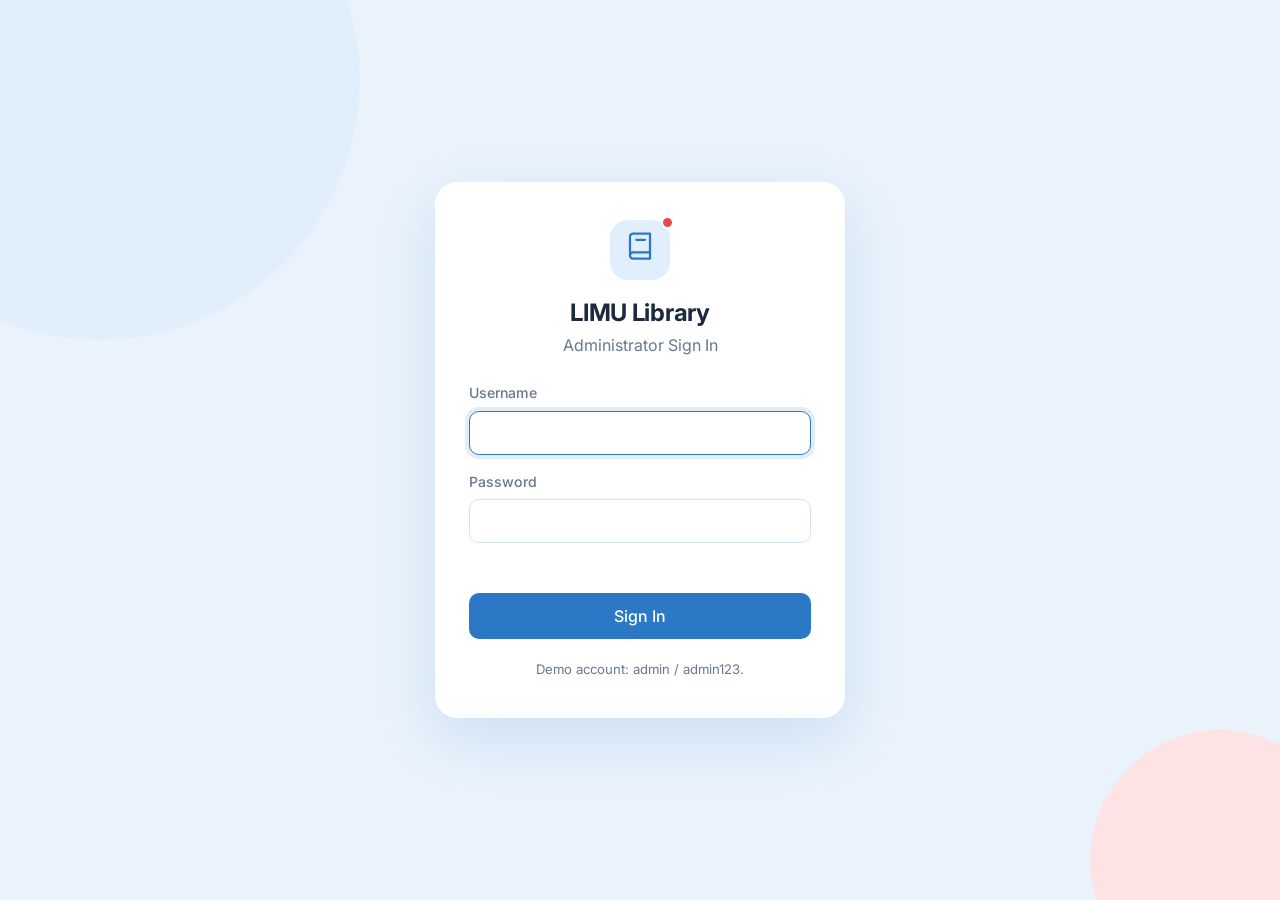
<file: index.html>
<!DOCTYPE html>
<html lang="en" dir="ltr">

<head>
    <meta charset="UTF-8">
    <meta name="viewport" content="width=device-width, initial-scale=1">
    <title>Sign In | LIMU Library</title>
    <link rel="stylesheet" href="css/style.css">
    <link href="https://fonts.googleapis.com/css2?family=Inter:wght@400;500;600;700&display=swap" rel="stylesheet">
</head>

<body data-page="login">
     

    <main class="login-wrap">

        <section class="login-card">

            <div class="login-logo">
                <span data-icon="library"></span>
                <i class="brand-dot"></i>
            </div>

            <h1>LIMU Library</h1>
            <p class="sub">Administrator Sign In</p>

            <form id="loginForm" novalidate>

                <div class="field">
                    <label for="username">Username</label>
                    <input class="input" id="username" autocomplete="username" autofocus>
                </div>

                <div class="field">
                    <label for="password">Password</label>
                    <input class="input" id="password" type="password" autocomplete="current-password">
                </div>

                <p class="error" id="err" role="alert"></p>

                <button class="btn btn-primary" type="submit">Sign In</button>

            </form>

            <p class="demo">Demo account: admin / admin123.</p>

        </section>

    </main>

    <script src="js/common.js"></script>
    <script src="js/login.js"></script>

</body>
</html>
</file>
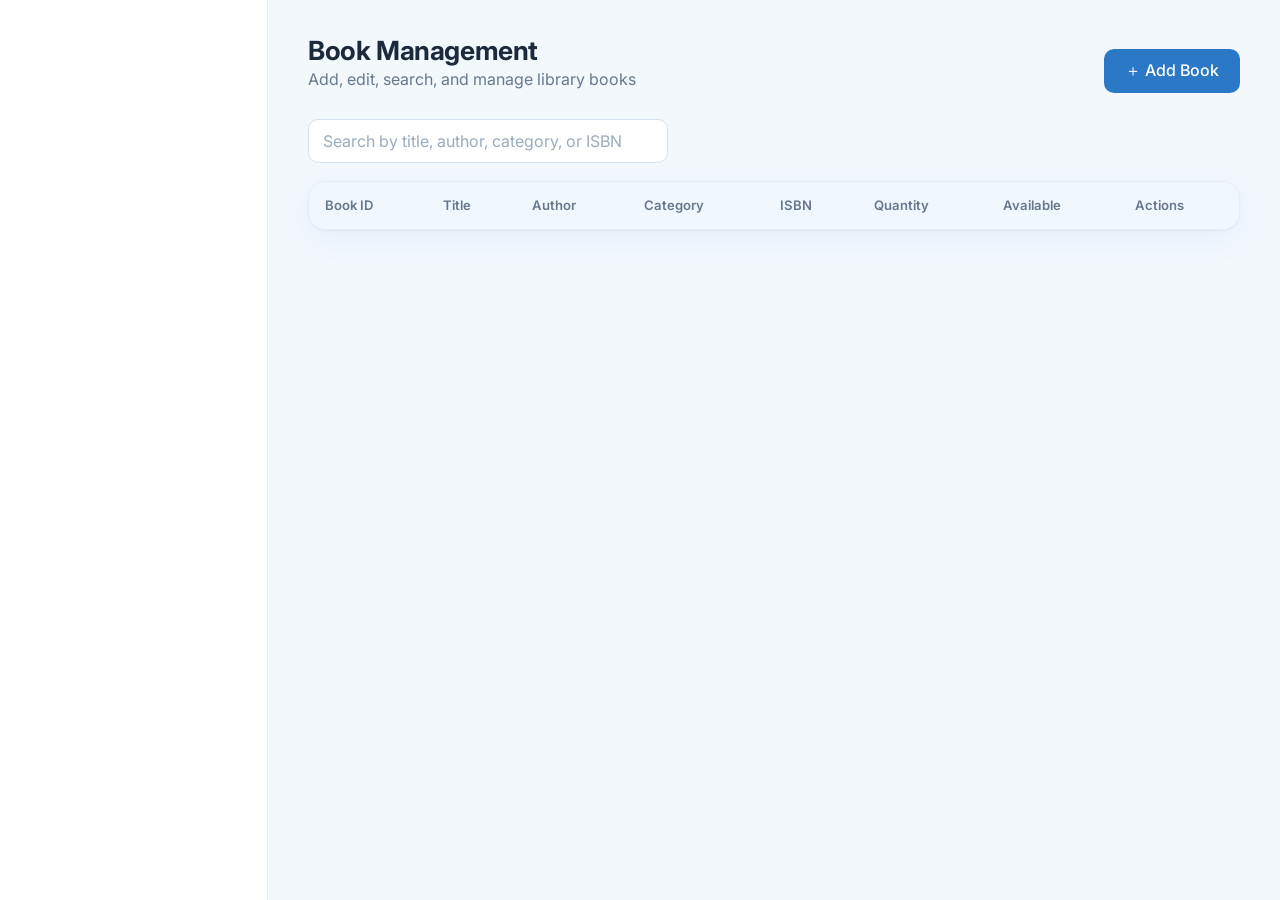
<file: book.html>
<!DOCTYPE html>
<html >

<head>

    <title>Book Management | LIMU Library</title>

    <link rel="stylesheet" href="css/style.css">

    <link href="https://fonts.googleapis.com/css2?family=Inter:wght@400;500;600;700&display=swap"
          rel="stylesheet">

</head>

<body data-page="books">

    <div class="layout">


        <aside class="sidebar" id="sidebar"></aside>


        <main class="content">


            <header class="page-header">

                <div>
                    <h1>Book Management</h1>
                    <p>Add, edit, search, and manage library books</p>
                </div>

                <!-- Add Book Button -->
                <button class="btn btn-primary" id="addBtn">
                    ＋ Add Book
                </button>

            </header>


            <div class="toolbar">

                <input
                    class="input"
                    id="search"
                    placeholder="Search by title, author, category, or ISBN"
                >

            </div>


            <div class="table-wrap">

                <table>

                    <thead>
                        <tr>
                            <th>Book ID</th>
                            <th>Title</th>
                            <th>Author</th>
                            <th>Category</th>
                            <th>ISBN</th>
                            <th>Quantity</th>
                            <th>Available</th>
                            <th>Actions</th>
                        </tr>
                    </thead>

                    <tbody id="rows"></tbody>

                </table>

            </div>


            <div class="modal-overlay" id="modal">

                <div class="modal">

                    <h3 id="modalTitle">Add Book</h3>

                    <form id="form" novalidate>

                        <input type="hidden" id="bid">


                        <div class="form-grid">

                            <div class="field">
                                <label for="title">Book Title *</label>
                                <input class="input" id="title">
                            </div>

                            <div class="field">
                                <label for="author">Author *</label>
                                <input class="input" id="author">
                            </div>

                            <div class="field">
                                <label for="category">Category *</label>
                                <input class="input" id="category" list="cats">

                                <!-- Suggested Categories -->
                                <datalist id="cats"></datalist>
                            </div>

                            <div class="field">
                                <label for="isbn">ISBN *</label>
                                <input class="input" id="isbn" dir="ltr">
                            </div>

                            <div class="field">
                                <label for="qty">Quantity *</label>
                                <input
                                    class="input"
                                    id="qty"
                                    type="number"
                                    min="1"
                                    value="1"
                                >
                            </div>

                        </div>


                        <p
                            class="hint"
                            id="formErr"
                            style="color:var(--bad); min-height:1.4em"
                        ></p>


                        <div class="modal-actions">

                            <button class="btn btn-primary" type="submit">
                                Save
                            </button>

                            <button class="btn btn-ghost" type="button" data-close>
                                Cancel
                            </button>
                </div>

                    </form>

                </div>

            </div>

        </main>

    </div>


    

    
</body>
</html>
</file>
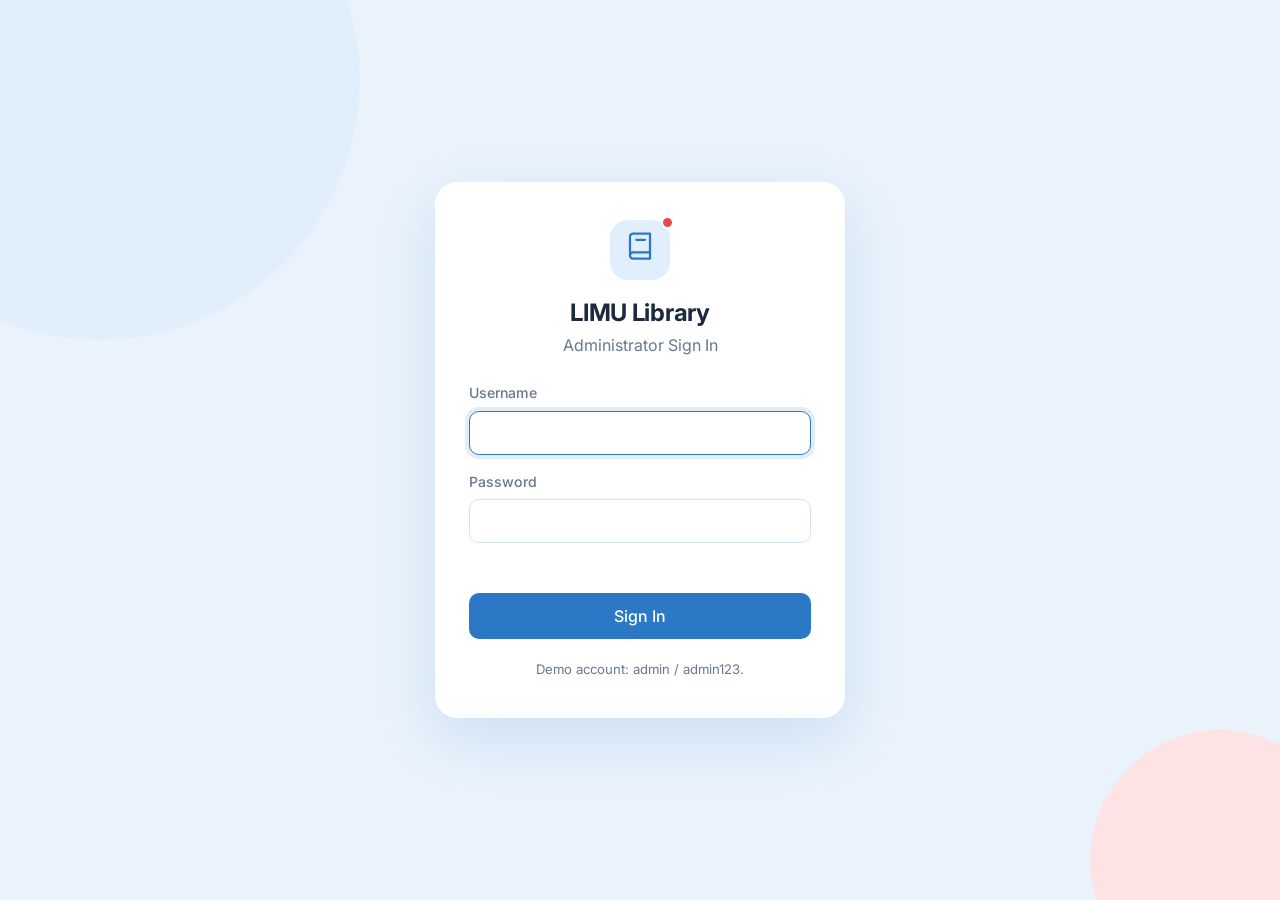
<file: books.html>
<!DOCTYPE html>
<html lang="en" dir="ltr">

<head>
    <meta charset="UTF-8">
    <meta name="viewport" content="width=device-width, initial-scale=1">
    <title>Book Management | LIMU Library</title>
    <link rel="stylesheet" href="css/style.css">
    <link href="https://fonts.googleapis.com/css2?family=Inter:wght@400;500;600;700&display=swap" rel="stylesheet">
</head>

<body data-page="books">

    <div class="layout"> 


        <aside class="sidebar" id="sidebar"></aside>

        <main class="content">

            <header class="page-header">
                <div>
                    <h1>Book Management</h1>
                    <p>Add, edit, search, and manage library books</p>
                </div>

                <button class="btn btn-primary" id="addBtn">＋ Add Book</button>
            </header>

            <div class="toolbar">
                <input
                    class="input"
                    id="search"
                    placeholder="Search by title, author, category, or ISBN"
                >
            </div>

            <div class="table-wrap">
                <table>
                    <thead>
                        <tr>
                            <th>Book ID</th>
                            <th>Title</th>
                            <th>Author</th>
                            <th>Category</th>
                            <th>ISBN</th>
                            <th>Quantity</th>
                            <th>Available</th>
                            <th>Actions</th>
                        </tr>
                    </thead>

                    <tbody id="rows"></tbody>
                </table>
            </div>

            <!-- Add / Edit Book window -->
            <div class="modal-overlay" id="modal">

                <div class="modal">

                    <h3 id="modalTitle">Add Book</h3>

                    <form id="form" novalidate>

                        <input type="hidden" id="bid">

                        <div class="form-grid">

                            <div class="field">
                                <label for="title">Book Title *</label>
                                <input class="input" id="title">
                            </div>

                            <div class="field">
                                <label for="author">Author *</label>
                                <input class="input" id="author">
                            </div>

                            <div class="field">
                                <label for="category">Category *</label>
                                <input class="input" id="category" list="cats">
                                <datalist id="cats"></datalist>
                            </div>

                            <div class="field">
                                <label for="isbn">ISBN *</label>
                                <input class="input" id="isbn" dir="ltr">
                            </div>

                            <div class="field">
                                <label for="qty">Quantity *</label>
                                <input class="input" id="qty" type="number" min="1" value="1">
                            </div>

                        </div>

                        <p class="hint" id="formErr" style="color:var(--bad); min-height:1.4em"></p>

                        <div class="modal-actions">
                            <button class="btn btn-primary" type="submit">Save</button>
                            <button class="btn btn-ghost" type="button" data-close>Cancel</button>
                        </div>

                    </form>

                </div>

            </div>

        </main>


            
    </div>

    <script src="js/common.js"></script>
    <script src="js/books.js"></script>

</body>
</html>
</file>
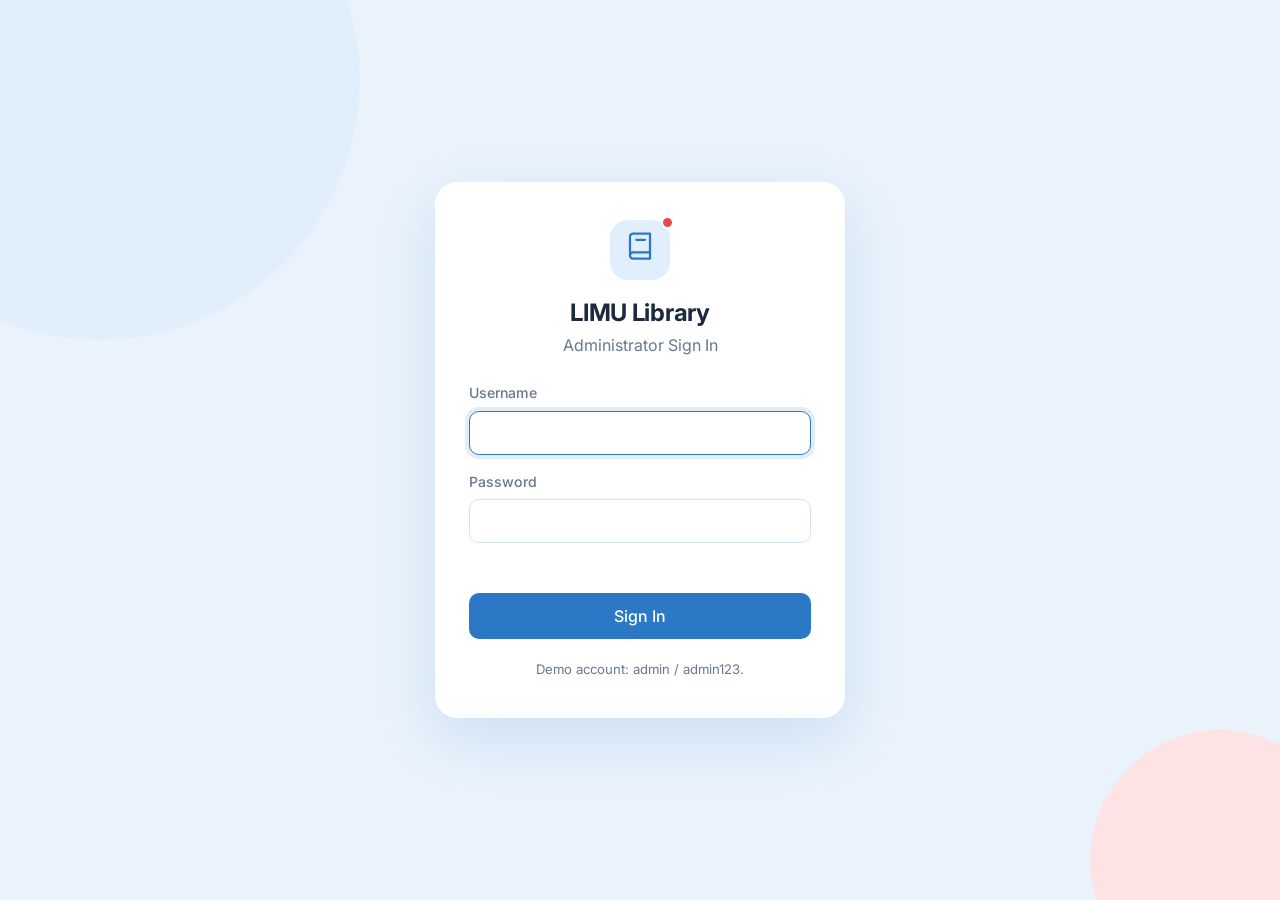
<file: borrow.html>
<!DOCTYPE html>
<html lang="en" dir="ltr">

<head>
    <meta charset="UTF-8">
    <meta name="viewport" content="width=device-width, initial-scale=1">
    <title>Borrow a Book | LIMU Library</title>
    <link rel="stylesheet" href="css/style.css">
    <link href="https://fonts.googleapis.com/css2?family=Inter:wght@400;500;600;700&display=swap" rel="stylesheet">
</head>

<body data-page="borrow">

    <div class="layout">

        <aside class="sidebar" id="sidebar"></aside>

        <main class="content">

            <header class="page-header">
                <div>
                    <h1>Borrow a Book</h1>
                    <p>Select a member and an available book, then set the due date</p>
                </div>
            </header>

            <section class="card">

                <form id="form" novalidate>

                    <div class="form-grid">

                        <div class="field">
                            <label for="member">Member *</label>
                            <select class="input" id="member">  </select>
                        </div>

                        <div class="field">
                            <label for="book">Book (available copies only) *</label>
                            <select class="input" id="book"></select>
                            <span class="hint" id="availInfo"></span>
                        </div>

                        <div class="field">
                            <label for="borrowDate">Borrow Date</label>
                            <input class="input" id="borrowDate" type="date">
                        </div>

                        <div class="field">
                            <label for="dueDate">Due Date</label>
                            <input class="input" id="dueDate" type="date">
                        </div>

                    </div>

                    <p class="hint" id="formErr" style="color:var(--bad); min-height:1.4em"></p>

                    <button class="btn btn-primary" type="submit">Record Borrowing</button>

                </form>

            </section>

        </main>

    </div>

    <script src="js/common.js"></script>
    <script src="js/borrow.js"></script>

</body>
</html>
</file>
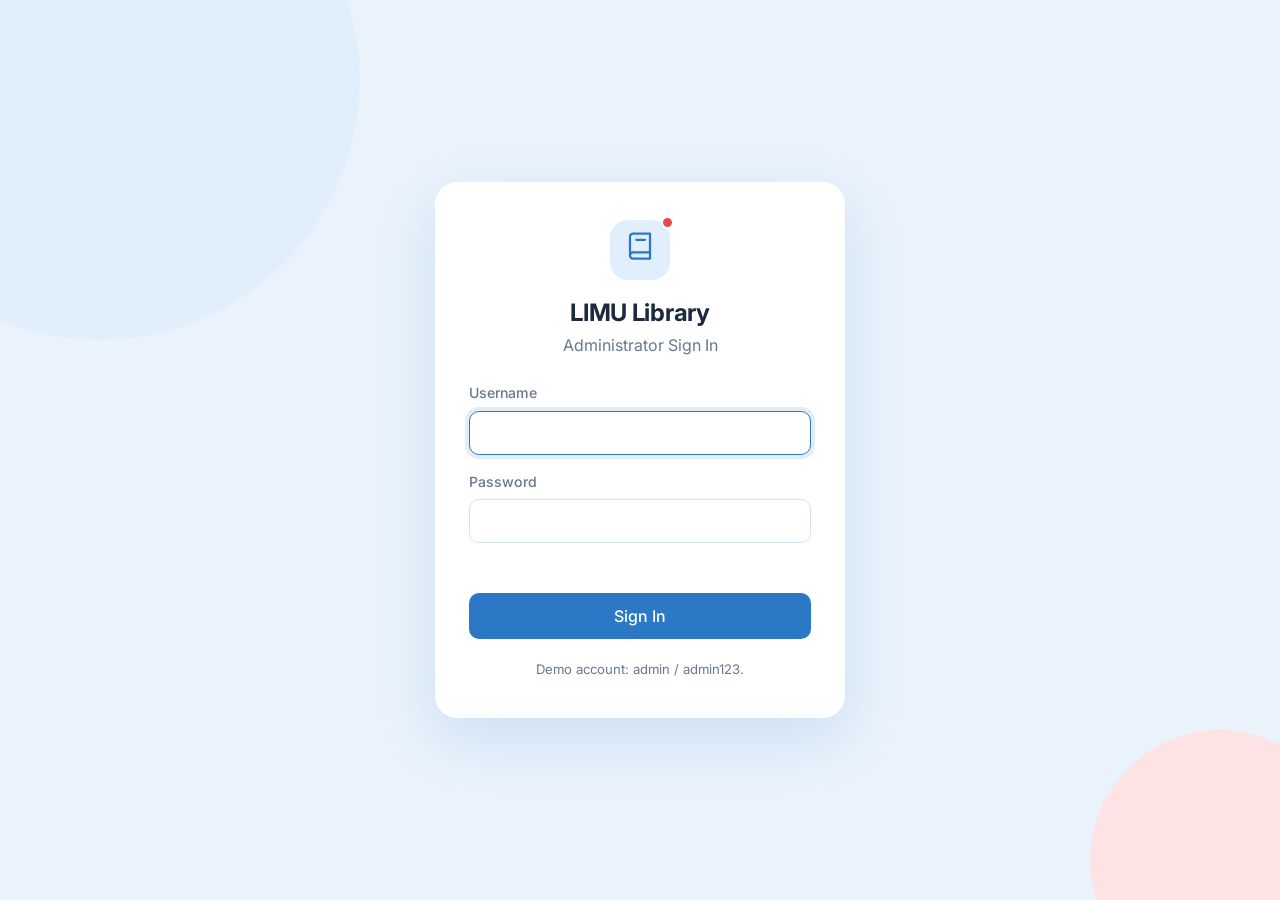
<file: Dashboard.html>
<!DOCTYPE html>
<html lang="en" dir="ltr">

<head>
    <meta charset="UTF-8">
    <meta name="viewport" content="width=device-width, initial-scale=1">
    <title>Dashboard | LIMU Library</title>
    <link rel="stylesheet" href="css/style.css">
    <link href="https://fonts.googleapis.com/css2?family=Inter:wght@400;500;600;700&display=swap" rel="stylesheet">
</head>

<body data-page="dashboard">

    <div class="layout">

        <aside class="sidebar" id="sidebar"></aside>

        <main class="content">

            <header class="page-header">
                <div>
                    <h1>Dashboard</h1>
                    <p>Library overview</p>
                </div>

                <p id="todayLabel"></p>
            </header>

            <section class="stats">

                <div class="stat">
                    <span class="stat-ico" data-icon="books"></span>
                    <div>
                        <b id="sBooks">0</b>
                        <small>Total Books</small>
                    </div>
                </div>

                <div class="stat">
                    <span class="stat-ico" data-icon="users"></span>
                    <div>
                        <b id="sMembers">0</b>
                        <small>Total Members</small>
                    </div>
                </div>

                <div class="stat">
                    <span class="stat-ico" data-icon="borrow"></span>
                    <div>
                        <b id="sBorrowed">0</b>
                        <small>Books Borrowed</small>
                    </div>
                </div>

                <div class="stat">
                    <span class="stat-ico" data-icon="check"></span>
                    <div>
                        <b id="sAvail">0</b>
                        <small>Available Copies</small>
                    </div>
                </div>

            </section>

            <div id="overdueAlert" class="alert" hidden></div>

            <section class="card">

                <h2 class="card-title">Borrowing Activity</h2>

                <div class="toolbar">

                

                    <select class="input" id="status">
                        <option value="">All statuses</option>
                        <option value="borrowed">Borrowed</option>
                        <option value="overdue">Overdue</option>
                        <option value="returned">Returned</option>
                    </select>

                </div>

                <div class="table-wrap">
                    <table>
                        <thead>
                            <tr>
                                <th>Borrow ID</th>
                                <th>Member</th>
                                <th>Book</th>
                                <th>Borrow Date</th>
                                <th>Due Date</th>
                                <th>Return Date</th>
                                <th>Status</th>
                            </tr>
                        </thead>

                        <tbody id="rows">  </tbody>
                    </table>
                </div>

            </section>

        </main>

    </div>

    <script src="js/common.js"></script>
    <script src="js/dashboard.js"></script>

</body>
</html>
</file>
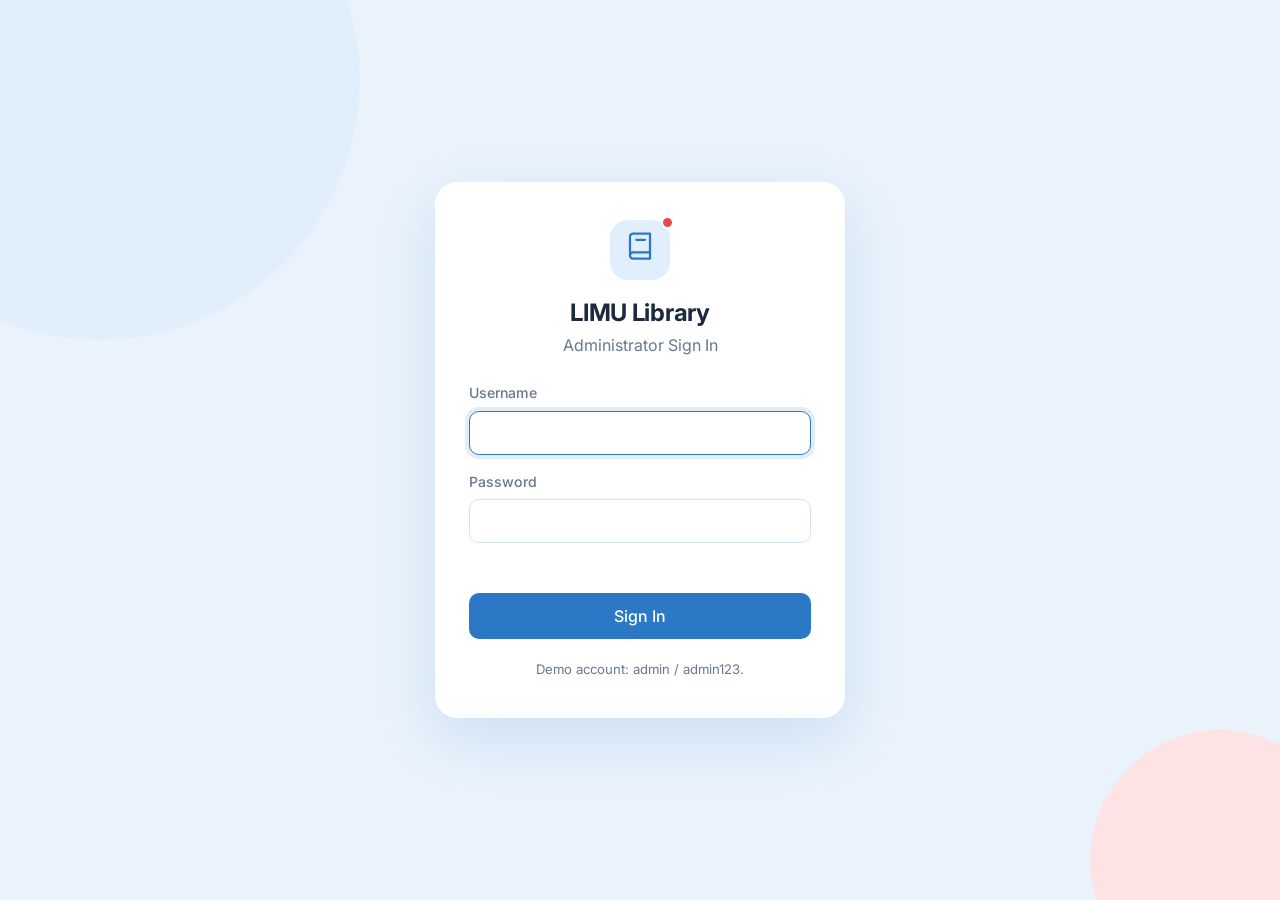
<file: members.html>
<!DOCTYPE html>

<head>

    <title>Member Management | LIMU Library</title>

    <link rel="stylesheet" href="css/style.css">

    <link href="https://fonts.googleapis.com/css2?family=Inter:wght@400;500;600;700&display=swap" rel="stylesheet">
</head>

<body data-page="members">
 
    <div class="layout">

        <aside class="sidebar" id="sidebar"></aside>

        <main class="content">

            <header class="page-header">
                <div>
                    <h1>Member Management</h1>
                    <p>Register library members and manage their details</p>
                </div>

                <button class="btn btn-primary" id="addBtn">
                    ＋ Add Member
                </button>
            </header>

            <div class="toolbar">
                <input
                    class="input"
                    id="search"
                    placeholder="Search by name, phone, or email"
                >
            </div>

            <div class="table-wrap">

                <table>
                    <thead>
                        <tr>
                            <th>Member ID</th>
                            <th>Full Name</th>
                            <th>Phone</th>
                            <th>Email</th>
                            <th>Registration Date</th>
                            <th>Actions</th>
                        </tr>
                    </thead>

                    <tbody id="rows"></tbody>
                </table>

            </div>

            <div class="modal-overlay" id="modal">

                <div class="modal">

                    <h3 id="modalTitle">Add Member</h3>

                    <!-- Member Form -->
                    <form id="form" novalidate>

                        <input type="hidden" id="mid">

                        <div class="form-grid"> 
 
                            <div class="field">
                                <label for="name">Full Name *</label>
                                <input class="input" id="name">
                            </div>
                            
                            <div class="field">
                                <label for="phone">Phone Number *</label>
                                <input  
                                    class="input"
                                    id="phone"
                                    dir="ltr"
                                    inputmode="tel"
                                > 
                            </div> 
                        
                            <div class="field">
                                <label for="email">Email</label>
                                <input
                                    class="input"
                                    id="email"
                                    type="email"
                                    dir="ltr"
                                >
                            </div>

                            <div class="field">
                                <label for="regDate">Registration Date</label>
                                <input class="input" id="regDate" type="date">
                            </div>

                        </div>

                        <p 
                            class="hint"
                            id="formErr"
                            style="color:var(--bad);min-height:1.4em"
                        ></p>

                        <div class="modal-actions">

                            <button class="btn btn-primary" type="submit">
                                Save
                            </button>

                            <button class="btn btn-ghost" type="button" data-close>
                                Cancel
                            </button>

                        </div>

                    </form>
                </div>
            </div>

        </main>
    </div>
    <script src="js/common.js"></script>
    <script src="js/members.js"></script>
</body>
</html>
</file>
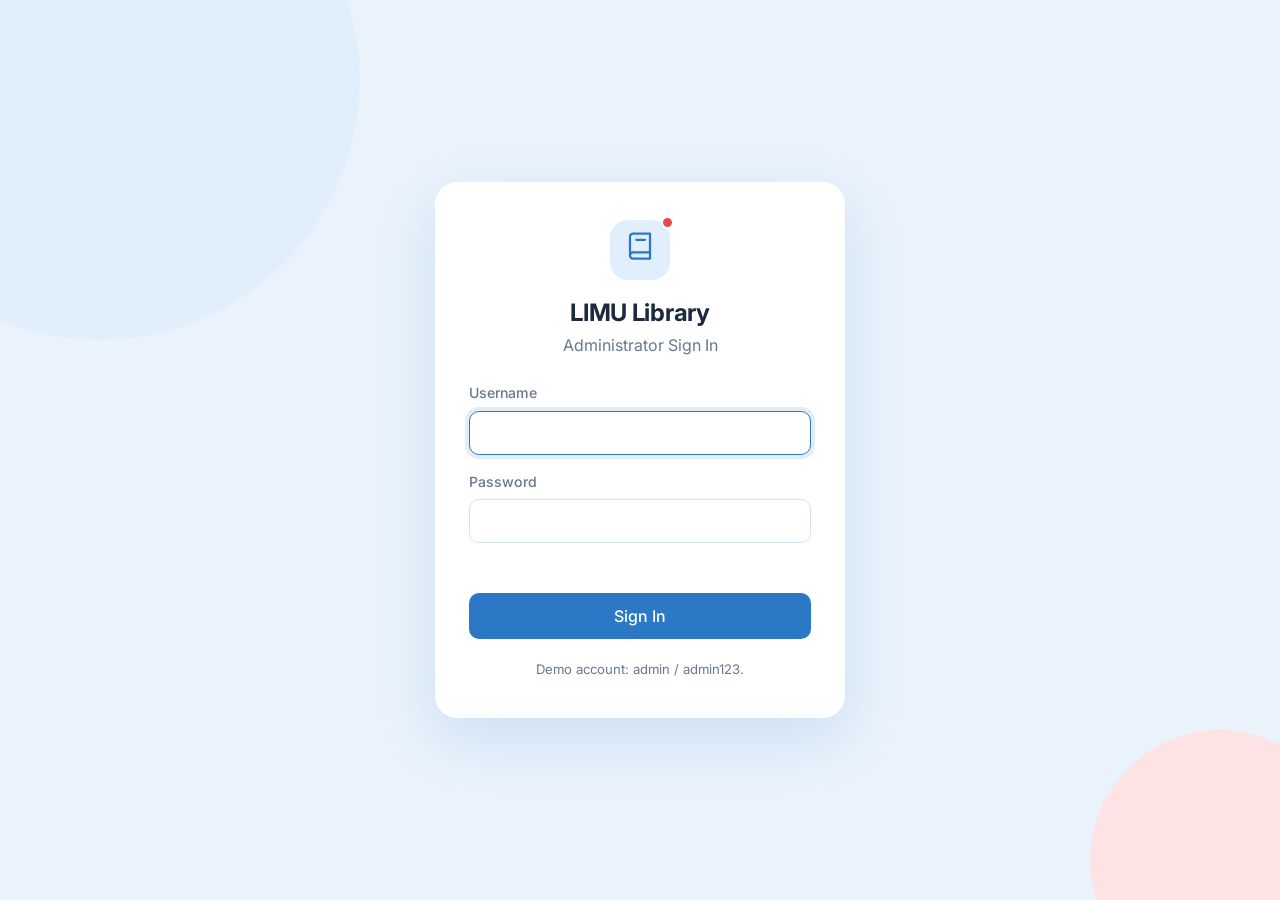
<file: return.html>
<!DOCTYPE html>
<html lang="en" dir="ltr">


<head>
    <meta charset="UTF-8">
    <meta name="viewport" content="width=device-width, initial-scale=1">
    <title>Return a Book | LIMU Library</title>
    <link rel="stylesheet" href="css/style.css">
    <link href="https://fonts.googleapis.com/css2?family=Inter:wght@400;500;600;700&display=swap" rel="stylesheet">
</head>


<body data-page="return">

    <div class="layout">

        <aside class="sidebar" id="sidebar"></aside>

        <main class="content">

            <header class="page-header">
                <div>
                    <h1>Return a Book</h1>
                    <p>Find a borrowing record and record the return</p>
                </div>
            </header>

            <div class="toolbar">
                <input
                    class="input"
                    id="search"
                    placeholder="Search by member, book title, or borrow ID"
                >
            </div>

            <div class="table-wrap">
                <table>
                    <thead>
                        <tr>
                            <th>Borrow ID</th>
                            <th>Member</th>
                            <th>Phone</th>
                            <th>Book</th>
                            <th>Borrow Date</th>
                            <th>Due Date</th>
                            <th>Status</th>
                            <th>Action</th>
                        </tr>
                    </thead>

                    <tbody id="rows"></tbody>
                </table>
            </div>

        </main>

    </div>



    <script src="js/common.js"></script>
    <script src="js/return.js"></script>

</body>
</html>
</file>
<file: css/style.css>
:root {
    --bg: #f3f8fd;
    --surface: #ffffff;

    --sky-50: #f0f7fe;
    --sky-100: #e1effc;
    --sky-200: #c4dff7;

    --blue: #2b78c6;
    --blue-dark: #2263a8;
    --blue-ink: #1a4f86;

    --ink: #1b2a3d;
    --muted: #67788d;
    --line: #e4edf6;

    --red: #e5484d;
    --red-bg: #fdeced;
    --red-ink: #b3282d;

    --bad: var(--red-ink);

    --radius: 14px;

    --shadow: 0 1px 2px rgba(27,42,61,.05),
              0 10px 30px rgba(43,120,198,.07);

    --font: 'Inter', 'Segoe UI', Tahoma, sans-serif;
}



* {
    box-sizing: border-box;
    margin: 0;
    padding: 0;
}

html {
    font-size: 16px;
}

body {
    font-family: var(--font);
    background: var(--bg);
    color: var(--ink);
    line-height: 1.6;
    min-height: 100vh;
    -webkit-font-smoothing: antialiased;
}

button,
input,
select,
textarea {
    font-family: inherit;
    font-size: 1rem;
    color: inherit;
}

a {
    color: inherit;
    text-decoration: none;
}

:focus-visible {
    outline: 3px solid rgba(43,120,198,.35);
    outline-offset: 2px;
}

svg.ico {
    width: 20px;
    height: 20px;
    fill: none;
    stroke: currentColor;
    stroke-width: 1.8;
    stroke-linecap: round;
    stroke-linejoin: round;
    flex-shrink: 0;
}




.layout {
    display: flex;
    min-height: 100vh;
}

.sidebar {
    width: 268px;
    flex-shrink: 0;
    background: var(--surface);
    border-right: 1px solid var(--line);

    display: flex;
    flex-direction: column;

    position: sticky;
    top: 0;
    height: 100vh;
}

.brand {
    display: flex;
    align-items: center;
    gap: 12px;
    padding: 24px 22px 18px;
}

.brand-mark {
    position: relative;
    width: 42px;
    height: 42px;
    border-radius: 12px;
    background: var(--sky-100);
    color: var(--blue);

    display: grid;
    place-items: center;
}

.brand-mark svg.ico {
    width: 22px;
    height: 22px;
}

.brand-dot {
    position: absolute;
    top: -3px;
    right: -3px;

    width: 11px;
    height: 11px;

    border-radius: 50%;
    background: var(--red);
    border: 2px solid var(--surface);
}

.brand h2 {
    font-size: 1.05rem;
    line-height: 1.2;
    letter-spacing: -.2px;
}

.brand p {
    font-size: .78rem;
    color: var(--muted);
}



.nav {
    flex: 1;
    padding: 8px 14px;

    display: flex;
    flex-direction: column;
    gap: 2px;

    overflow-y: auto;
}

.nav a {
    display: flex;
    align-items: center;
    gap: 12px;

    padding: 11px 14px;
    border-radius: 12px;

    color: var(--muted);
    font-weight: 500;

    transition: background .15s, color .15s;
}


.nav a:hover {
    background: var(--sky-50);
    color: var(--ink);
}

.nav a.active {
    background: var(--sky-100);
    color: var(--blue-ink);
}

.count {
    margin-left: auto;
    min-width: 22px;
    padding: 0 7px;

    border-radius: 11px;
    background: var(--red);
    color: #fff;

    font-size: .75rem;
    font-weight: 600;
    text-align: center;
    line-height: 22px;
}




.sidebar-foot {
    display: flex;
    align-items: center;
    justify-content: space-between;
    gap: 10px;

    padding: 14px 16px;
    border-top: 1px solid var(--line);
}

.who {
    display: flex;
    align-items: center;
    gap: 10px;
    min-width: 0;
}

.who b {
    display: block;
    font-size: .92rem;
    line-height: 1.2;

    overflow: hidden;
    text-overflow: ellipsis;
}

.who small {
    color: var(--muted);
    font-size: .78rem;
}

.avatar {
    width: 36px;
    height: 36px;

    border-radius: 50%;
    background: var(--sky-100);
    color: var(--blue-ink);

    display: grid;
    place-items: center;

    font-weight: 600;
    flex-shrink: 0;
}

.btn-logout {
    width: 38px;
    height: 38px;

    display: grid;
    place-items: center;

    border: 1px solid var(--line);
    background: var(--surface);
    color: var(--muted);

    border-radius: 10px;
    cursor: pointer;

    transition: all .15s;
}

.btn-logout:hover {
    background: var(--red-bg);
    color: var(--red-ink);
    border-color: #f6cfd1;
}



.content {
    flex: 1;
    padding: 34px 40px;

    min-width: 0;
    max-width: 1320px;
}

.page-header {
    display: flex;
    justify-content: space-between;
    align-items: flex-end;
    gap: 16px;

    flex-wrap: wrap;
    margin-bottom: 26px;
}

.page-header h1 {
    font-size: 1.65rem;
    letter-spacing: -.4px;
    line-height: 1.25;
}

.page-header p {
    color: var(--muted);
}



.card {
    background: var(--surface);
    border: 1px solid var(--line);
    border-radius: 18px;

    box-shadow: var(--shadow);
    padding: 24px;
}

.card + .card {
    margin-top: 22px;
}

.card-title {
    font-size: 1.05rem;
    margin-bottom: 4px;
}

.card-sub {
    color: var(--muted);
    font-size: .9rem;
    margin-bottom: 18px;
}




.btn {
    display: inline-flex;
    align-items: center;
    justify-content: center;
    gap: 6px;

    padding: 10px 20px;

    border: 1px solid transparent;
    border-radius: 10px;

    cursor: pointer;
    font-weight: 500;

    transition: background .15s, border-color .15s;
}

.btn-primary {
    background: var(--blue);
    color: #fff;
}

.btn-primary:hover {
    background: var(--blue-dark);
}

.btn-ghost {
    background: var(--surface);
    border-color: var(--line);
    color: var(--ink);
}

.btn-ghost:hover {
    background: var(--sky-50);
    border-color: var(--sky-200);
}

.btn-danger {
    background: var(--red-bg);
    color: var(--red-ink);
    border-color: #f6cfd1;
}

.btn-danger:hover {
    background: #fbdcde;
}

.btn-ok {
    background: var(--sky-100);
    color: var(--blue-ink);
    border-color: var(--sky-200);
}

.btn-ok:hover {
    background: var(--sky-200);
}

/* Small Button */
.btn-sm {
    padding: 5px 13px;
    font-size: .88rem;
}



.field {
    display: flex;
    flex-direction: column;
    gap: 6px;
    margin-bottom: 16px;
}

.field label {
    font-size: .88rem;
    color: var(--muted);
    font-weight: 500;
}

.input {
    padding: 11px 14px;

    border: 1px solid #d5e2ef;
    border-radius: 10px;

    background: var(--surface);
    width: 100%;

    transition: border-color .15s, box-shadow .15s;
}

.input::placeholder {
    color: #9aabbd;
}

.input:focus {
    border-color: var(--blue);
    outline: none;
    box-shadow: 0 0 0 4px rgba(43,120,198,.13);
}

.form-grid {
    display: grid;
    grid-template-columns: repeat(2, 1fr);
    gap: 0 16px;
}

.hint {
    font-size: .85rem;
    color: var(--muted);
}


.check {
    display: flex;
    align-items: center;
    gap: 8px;

    font-size: .88rem;
    color: var(--muted);

    margin-bottom: 14px;
    cursor: pointer;
}

.check input {
    accent-color: var(--blue);
    width: 16px;
    height: 16px;
}




.toolbar {
    display: flex;
    gap: 12px;
    flex-wrap: wrap;
    align-items: center;
    margin-bottom: 18px;
}


.toolbar .input {
    max-width: 360px;
}

.table-wrap {
    overflow-x: auto;

    border: 1px solid var(--line);
    border-radius: 18px;

    background: var(--surface);
    box-shadow: var(--shadow);
}

.card .table-wrap {
    box-shadow: none;
    border-radius: 12px;
}

table {
    width: 100%;
    border-collapse: collapse;
    min-width: 640px;
}

th {
    background: var(--sky-50);
    color: var(--muted);

    text-align: left;
    padding: 13px 16px;

    font-weight: 600;
    font-size: .82rem;

    white-space: nowrap;
}

td {
    padding: 13px 16px;
    border-top: 1px solid #eef3f9;
}

tbody tr:hover {
    background: var(--sky-50);
}

.num {
    direction: ltr;
    unicode-bidi: embed;
    text-align: left;
    font-variant-numeric: tabular-nums;
}

.actions {
    display: flex;
    gap: 6px;
    white-space: nowrap;
}

.empty {
    text-align: center;
    color: var(--muted);
    padding: 38px 10px;
}

tr.late td:first-child {
    box-shadow: inset 3px 0 0 var(--red);
}



.badge {
    display: inline-block;
    padding: 3px 12px;

    border-radius: 20px;
    font-size: .8rem;
    font-weight: 500;
}

.badge-borrowed {
    background: var(--sky-100);
    color: var(--blue-ink);
}

.badge-overdue {
    background: var(--red-bg);
    color: var(--red-ink);
}

.badge-returned {
    background: #eef2f6;
    color: #56677b;
}

.badge-avail {
    background: var(--sky-100);
    color: var(--blue-ink);
}

.badge-none {
    background: var(--red-bg);
    color: var(--red-ink);
}




.modal-overlay {
    position: fixed;
    inset: 0;

    background: rgba(27,42,61,.42);
    backdrop-filter: blur(2px);

    display: none;
    align-items: center;
    justify-content: center;

    padding: 16px;
    z-index: 100;
}

.modal-overlay.open {
    display: flex;
}

.modal {
    background: var(--surface);
    border-radius: 20px;

    width: 100%;
    max-width: 560px;
    max-height: 92vh;

    overflow-y: auto;
    padding: 28px;

    box-shadow: 0 24px 60px rgba(27,42,61,.25);
}

.modal h3 {
    font-size: 1.2rem;
    margin-bottom: 16px;
}

.modal-actions {
    display: flex;
    gap: 10px;
    margin-top: 8px;
}


.toast-box {
    position: fixed;
    bottom: 22px;
    right: 22px;

    display: flex;
    flex-direction: column;
    gap: 8px;

    z-index: 200;
}

.toast {
    padding: 12px 18px;
    border-radius: 12px;

    color: #fff;
    box-shadow: 0 8px 24px rgba(27,42,61,.2);
}

.toast-success {
    background: var(--blue-ink);
}

.toast-error {
    background: var(--red-ink);
}


body[data-page="login"] {
    background: #eaf3fc;
    position: relative;
    overflow-x: hidden;
}

body[data-page="login"]::before,
body[data-page="login"]::after {
    content: "";
    position: fixed;
    border-radius: 50%;
    z-index: 0;
}

body[data-page="login"]::before {
    width: 520px;
    height: 520px;

    background: var(--sky-100);
    top: -180px;
    left: -160px;
}

body[data-page="login"]::after {
    width: 260px;
    height: 260px;

    background: #fde3e4;
    bottom: -90px;
    right: -70px;
}

.login-wrap {
    position: relative;
    z-index: 1;

    min-height: 100vh;

    display: flex;
    align-items: center;
    justify-content: center;

    padding: 20px;
}

.login-card {
    width: 100%;
    max-width: 410px;

    background: var(--surface);
    border-radius: 22px;

    padding: 38px 34px;
    text-align: center;

    box-shadow: 0 20px 60px rgba(43,120,198,.16);
}

.login-logo {
    position: relative;

    width: 60px;
    height: 60px;

    margin: 0 auto 14px;

    border-radius: 18px;
    background: var(--sky-100);
    color: var(--blue);

    display: grid;
    place-items: center;
}

.login-logo svg.ico {
    width: 30px;
    height: 30px;
}

.login-logo .brand-dot {
    width: 13px;
    height: 13px;
    top: -4px;
    right: -4px;
}

.login-card h1 {
    font-size: 1.5rem;
    letter-spacing: -.3px;
}

.sub {
    color: var(--muted);
    margin-bottom: 24px;
}

.login-card .field {
    text-align: left;
}

.login-card .btn {
    width: 100%;
    padding: 12px;
    margin-top: 4px;
}

.error {
    color: var(--red-ink);
    min-height: 1.5em;
    font-size: .9rem;
    margin-bottom: 8px;
    text-align: left;
}

.demo {
    margin-top: 20px;
    font-size: .82rem;
    color: var(--muted);
}



.stats {
    display: grid;
    grid-template-columns: repeat(auto-fit, minmax(210px, 1fr));

    gap: 18px;
    margin-bottom: 22px;
}

.stat {
    display: flex;
    align-items: center;
    gap: 16px;

    background: var(--surface);
    border: 1px solid var(--line);
    border-radius: 18px;

    padding: 20px;
    box-shadow: var(--shadow);
}

.stat-ico {
    width: 48px;
    height: 48px;

    border-radius: 14px;
    background: var(--sky-100);
    color: var(--blue);

    display: grid;
    place-items: center;
    flex-shrink: 0;
}

.stat-ico svg.ico {
    width: 23px;
    height: 23px;
}

.stat b {
    display: block;
    font-size: 1.8rem;
    line-height: 1.1;
    letter-spacing: -.5px;
}

.stat small {
    color: var(--muted);
}

.alert {
    background: var(--red-bg);
    color: var(--red-ink);

    border: 1px solid #f6cfd1;
    border-radius: 14px;

    padding: 13px 18px;
    margin-bottom: 22px;

    font-weight: 500;
}

#todayLabel {
    color: var(--muted);
}


td:nth-child(2) {
    font-weight: 600;
}

.card form .btn {
    margin-top: 4px;
}

#availInfo {
    min-height: 1.3em;
}

select.input {
    cursor: pointer;
}

.toolbar select.input {
    max-width: 200px;
}


.form-msg {
    color: var(--red-ink);
    min-height: 1.4em;
    font-size: .88rem;
    margin-bottom: 6px;
}
</file>
